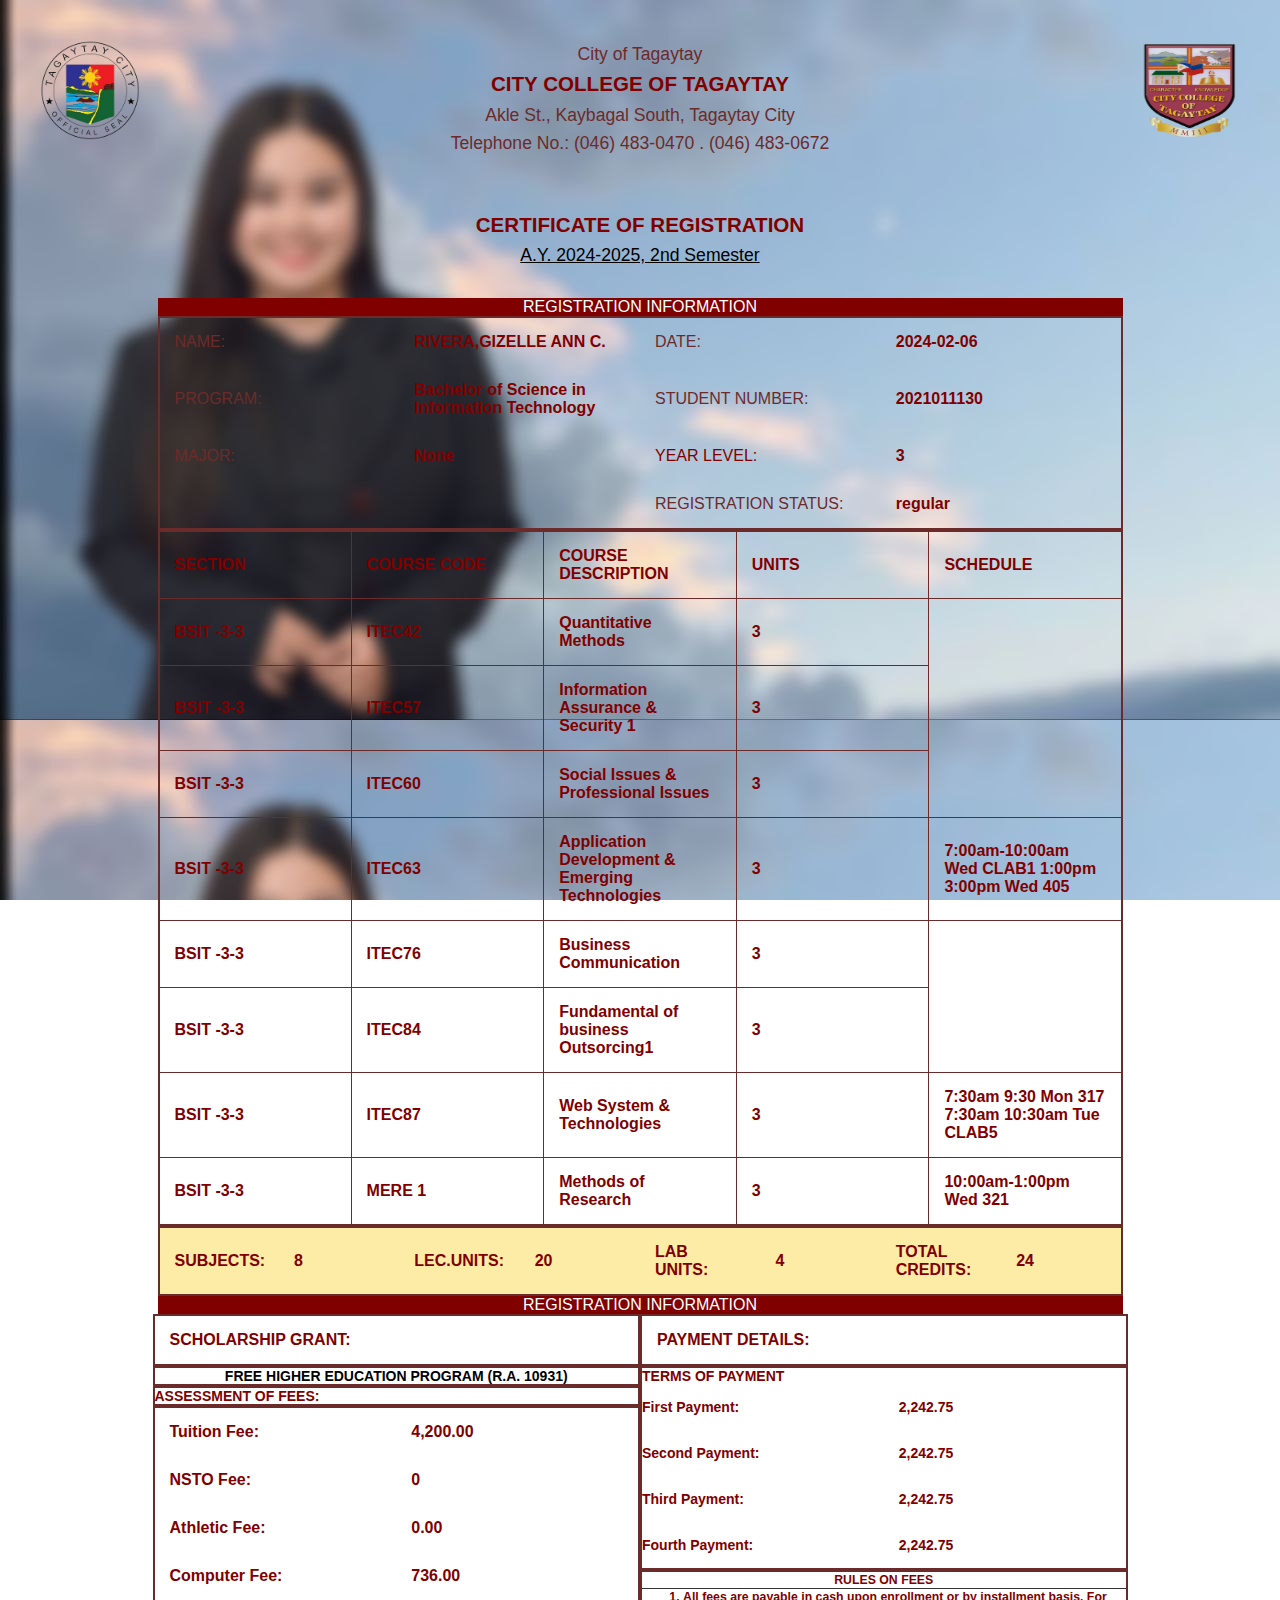
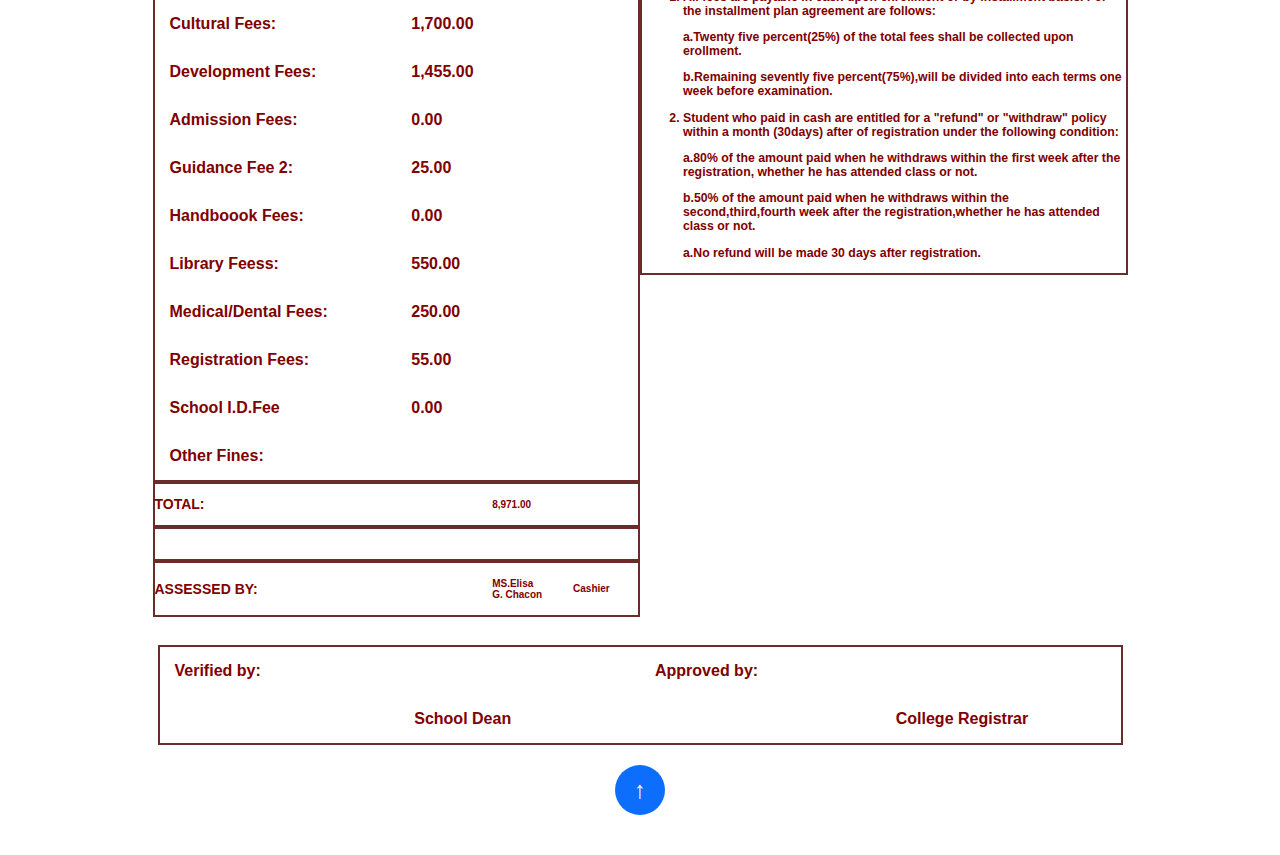
<file: reg.html>
<html>
	<head>
		<title>Registration Form</title>
	</head>
<style>
* {
  box-sizing: border-box;
}

.row {
  margin-left: -5px;
  margin-right: -5px;
}

.column {
  float: left;
  width: 50%;
  padding: 0px;
}

.row::after {
  content: "";
  clear: both;
  display: table;
}

table {
  border-collapse: collapse;
  border-spacing: 0;
  width: 100%;
  border: 1px solid #ddd;
}

th,
td {
  text-align: left;
  padding: 15px;
}


.back-button {
  display: block;
  width: 50px;
  height: 50px;
  border-radius: 50%;
  background-color: #0d6efd;
  color: white;
  text-align: center;
  line-height: 50px;
  font-size: 24px;
  text-decoration: none;
  margin: 20px auto;
}

</style>
	
	<link rel="stylesheet" href="reg.css">
<body style="font-family: Arial, sans-serif; line-height: 1.6; margin: 40px; color: maroon; background-image: url(g1.jpg); background-repeat: repeat; background-attachment: fixed;">
<img id="leftLogo" src="1.png" alt="Left Logo">
<img id="rightLogo" src="2.png" alt="Right Logo">
	<div id="wrapper">
	<div id="content">
	<div class = "form_heading">City of Tagaytay</div>
	<div class = "form_heading"><h3>CITY COLLEGE OF TAGAYTAY</h3></div>
	<div class = "form_heading">Akle St., Kaybagal South, Tagaytay City</div>
	<div class = "form_heading">Telephone No.: (046) 483-0470 . (046) 483-0672</div>
	<BR><BR>
	<div class = "form_heading"><h3>CERTIFICATE OF REGISTRATION</h3></div>
	<div id = "call"><U>A.Y. 2024-2025, 2nd Semester</U><div>
	<br>
	
	<table class = "PersonalInfo">
		<caption class = "red">REGISTRATION INFORMATION</caption>
		
		<tr>
			<td class = "info">NAME:</td>
			<td><strong>RIVERA,GIZELLE ANN C.</strong></td>
			<td class = "info">DATE:</td>
			<td><strong>2024-02-06</strong></td>
		</tr>
		<tr>
			<td class = "info">PROGRAM:</td>
			<td><strong>Bachelor of Science in Information Technology</strong></td>
			<td class = "info">STUDENT NUMBER:</td>
			<td><strong>2021011130</strong></td>
		</tr>
		<tr>
			<td class = "info">MAJOR:</td>
			<td><strong>None</strong></td>
			<td>YEAR LEVEL:</td>
			<td><strong>3</strong></td>
		</tr>
		<tr>
			<td></td>
			<td></td>
			<td class = "info">REGISTRATION STATUS:</td>
			<td><strong>regular</strong></td>
		</tr>
	</table>
	
	<table class = "Table_Content" border="1">
		<tbody>
		<tr>
			<th scope = "column"><p style="color: maroon;">SECTION</p></th>
			<th scope = "column"><p style="color: maroon;">COURSE CODE</p></th>
			<th scope = "column"><p style="color: maroon;">COURSE DESCRIPTION</p></th>
			<th scope = "column"><p style="color: maroon;">UNITS</p></th>
			<th scope = "column"><p style="color: maroon;">SCHEDULE</p></th>
		</tr>
		<tr>
			<td><strong>BSIT -3-3</strong></td>
			<td><strong>ITEC42</strong></td>
			<td><strong>Quantitative Methods </strong></td>
			<td><strong>3</strong></td>
		</tr>
		<tr>
			<td><strong>BSIT -3-3</strong></td>
			<td><strong>ITEC57</strong></td>
			<td><strong>Information Assurance & Security 1</strong></td>
			<td><strong>3</strong></td>
		</tr>
		<tr>
			<td><strong>BSIT -3-3</strong></td>
			<td><strong>ITEC60</strong></td>
			<td><strong>Social Issues & Professional Issues</strong></td>
			<td><strong>3<strong></td>
		</tr>
		<tr>
			<td><strong>BSIT -3-3</strong></td>
			<td><strong>ITEC63</strong></td>
			<td><strong>Application Development & Emerging Technologies</strong></td>
			<td><strong>3</strong></td>
			<td><strong>7:00am-10:00am Wed CLAB1 1:00pm 3:00pm Wed 405</strong></td>
		</tr>
		<tr>
			<td><strong>BSIT -3-3</strong></td>
			<td><strong>ITEC76</strong></td>
			<td><strong>Business Communication</strong></td>
			<td><strong>3</strong></td>
		</tr>
		<tr>
			<td><strong>BSIT -3-3</strong></td>
			<td><strong>ITEC84</strong></td>
			<td><strong>Fundamental of business Outsorcing1</strong></td>
			<td><strong>3</strong></td>
		</tr>
		<tr>
			<td><strong>BSIT -3-3</strong></td>
			<td><strong>ITEC87</strong></td>
			<td><strong>Web System & Technologies</strong></td>
			<td><strong>3</strong></td>
			<td><strong>7:30am 9:30 Mon 317 7:30am 10:30am Tue CLAB5</strong></td>
		</tr>
		<tr>
			<td><strong>BSIT -3-3</strong></td>
			<td><strong>MERE 1</strong></td>
			<td><strong>Methods of Research</strong></td>
			<td><strong>3</strong></td>
			<td><strong>10:00am-1:00pm Wed 321</strong></td>
		</tr>
		</tbody>
	</table>
	
	<table  class = "Table_Summary">
		<tr>
			<td><p style="color: maroon;">SUBJECTS:</p></td>
			<td>8</td>
			<td><p style="color: maroon;">LEC.UNITS:</p></td>
			<td>20</td>
			<td><p style="color: maroon;">LAB UNITS:</p></td>
			<td>4</td>
			<td><p style="color: maroon;">TOTAL CREDITS:</p></td>
			<td>24</td>
			<table class = "PersonalInfo">
			
		<caption class = "red">REGISTRATION INFORMATION</caption>
		<table class = "Table_Content" border="1">
		</tr>
		</tr>
	</table>
		<div class="row">
  <div class="column">
    <table>
      <tr>
        <th style="color: Maroon;">SCHOLARSHIP GRANT:</th>
      </tr>
<div class="rules">
    <table class="payment-table">
       <tr>
    <th style="text-align: center; color: black;">FREE HIGHER EDUCATION PROGRAM (R.A. 10931)</th>
</tr>
	<div class="rules">
    <table class="payment-table">
        <tr>
            <th>ASSESSMENT OF FEES:</th>
        </tr>
		<div class="Fees">
    <table class="Fees-table">
        <tr>
            <th>Tuition Fee:</th>
            <td><strong>4,200.00</strong></td>
        </tr>
        <tr>
            <th>NSTO Fee:</th>
            <td><strong>0</strong></td>
        </tr>
        <tr>
            <th>Athletic Fee:</th>
            <td><strong>0.00</strong></td>
        </tr>
        <tr>
            <th>Computer Fee:</th>
            <td><strong>736.00</strong></td>
        </tr>
        <tr>
            <th>Cultural Fees:</th>
            <td><strong>1,700.00</strong></td>
        </tr>
		<tr>
            <th>Development Fees:</th>
            <td><strong>1,455.00</strong></td>
        </tr>
		<tr>
            <th>Admission Fees:</th>
            <td><strong>0.00</strong></td>
        </tr>
		<tr>
            <th>Guidance Fee 2:</th>
            <td><strong>25.00</strong></td>
        </tr>
		<tr>
            <th>Handboook Fees:</th>
            <td><strong>0.00</strong></td>
        </tr>
		<tr>
            <th>Library Feess:</th>
            <td><strong>550.00</strong></td>
        </tr>
		<tr>
            <th>Medical/Dental Fees:</th>
            <td><strong>250.00</strong></td>
        </tr>
		<tr>
            <th>Registration Fees:</th>
            <td><strong>55.00</strong></td>
        </tr>
		<tr>
            <th>School I.D.Fee</th>
            <td><strong>0.00</strong></td>
        </tr>
		<tr>
            <th>Other Fines:</th>
            <td><strong></strong></td>
        </tr>
	<div class="total">
        <table class="payment-table">
            <tr>
                <th colspan="2">TOTAL:</th>
				<td><strong>8,971.00</strong></td>
            </tr>
   <div class="total">
        <table class="payment-table">
            <tr>
              <th colspan="4" style="padding: 10px;"></th>
				<td><strong></strong></td>
            </tr>
			<div class="total">
        <table class="payment-table">
            <tr>
                <th colspan="4">ASSESSED BY:</th>
				<td><strong>MS.Elisa G. Chacon</strong></td>
				<td><strong>Cashier</strong></td>
            </tr>
    </table>
  </div>
  
  <div class="column">
    <table>
        <tr>
            <th>PAYMENT DETAILS:</th>
        </tr>
    </table>
</div>
<div class="column">
    <table style="font-size: 14px; border-collapse: collapse;">
        <tr><th style="font-size: 14px; color: maroon; padding: 0;">TERMS OF PAYMENT</th>
        </tr>
        <tr><th style="font-size: 14px; color: maroon; padding: 0;">First Payment:</th>
		<td><strong style="font-size: 14px;">2,242.75</strong></td>
		</tr>
        <tr><th style="font-size: 14px; color: maroon; padding: 0;">Second Payment:</th> 
		<td><strong style="font-size: 14px;">2,242.75</strong></td>
        </tr>
        <tr><th style="font-size: 14px; color: maroon; padding: 0;">Third Payment:</th>
		<td><strong style="font-size: 14px;">2,242.75</strong></td>
        </tr>
        <tr><th style="font-size: 14px; color: maroon; padding: 0px;">Fourth Payment:</th>
		 <td><strong style="font-size: 14px;">2,242.75</strong></td>
		</tr>
</table>
</div>
<table class="policy-table">
       <tr>
    <th style="text-align: center;"><strong>RULES ON FEES</strong></th>
</tr>
        <tr>
            <td>
                <ol>
                    <li>All fees are payable in cash upon enrollment or by installment basis. For the installment plan agreement are follows:</li>
					<p>a.Twenty five percent(25%) of the total fees shall be collected upon erollment.</p>
					<p>b.Remaining sevently five percent(75%),will be divided into each terms one week before examination.</p>
                    <li>Student who paid in cash are entitled for a "refund" or "withdraw" policy within a month (30days) after of registration under the following condition:</li>
					<p>a.80% of the amount paid when he withdraws within the first week after the registration, whether he has attended class or not.</p>
					<p>b.50% of the amount paid when he withdraws within the second,third,fourth week after the registration,whether he has attended class or not.</p>
					<p>a.No refund will be made 30 days after registration.</p>
                </ol>
            </td>
        </tr>
    </table>
</body>
</html>
        <td></td>
        <td></td>
        <td></td>
      </tr>
    </table>
  </div>
</div>
<br>
<table>

<tr>
        <th>Verified by:</th>
        <td></td>
        <th>Approved by:</th>
		<td></td>
      </tr><tr>
        <td></td>
        <th>School Dean</th>
        <td></td>
		<th>College Registrar</th>
      </tr>
</table>
	<tbody>
	 <a href="main1.htm" class="back-button">↑</a>
</body>
</html>
</file>
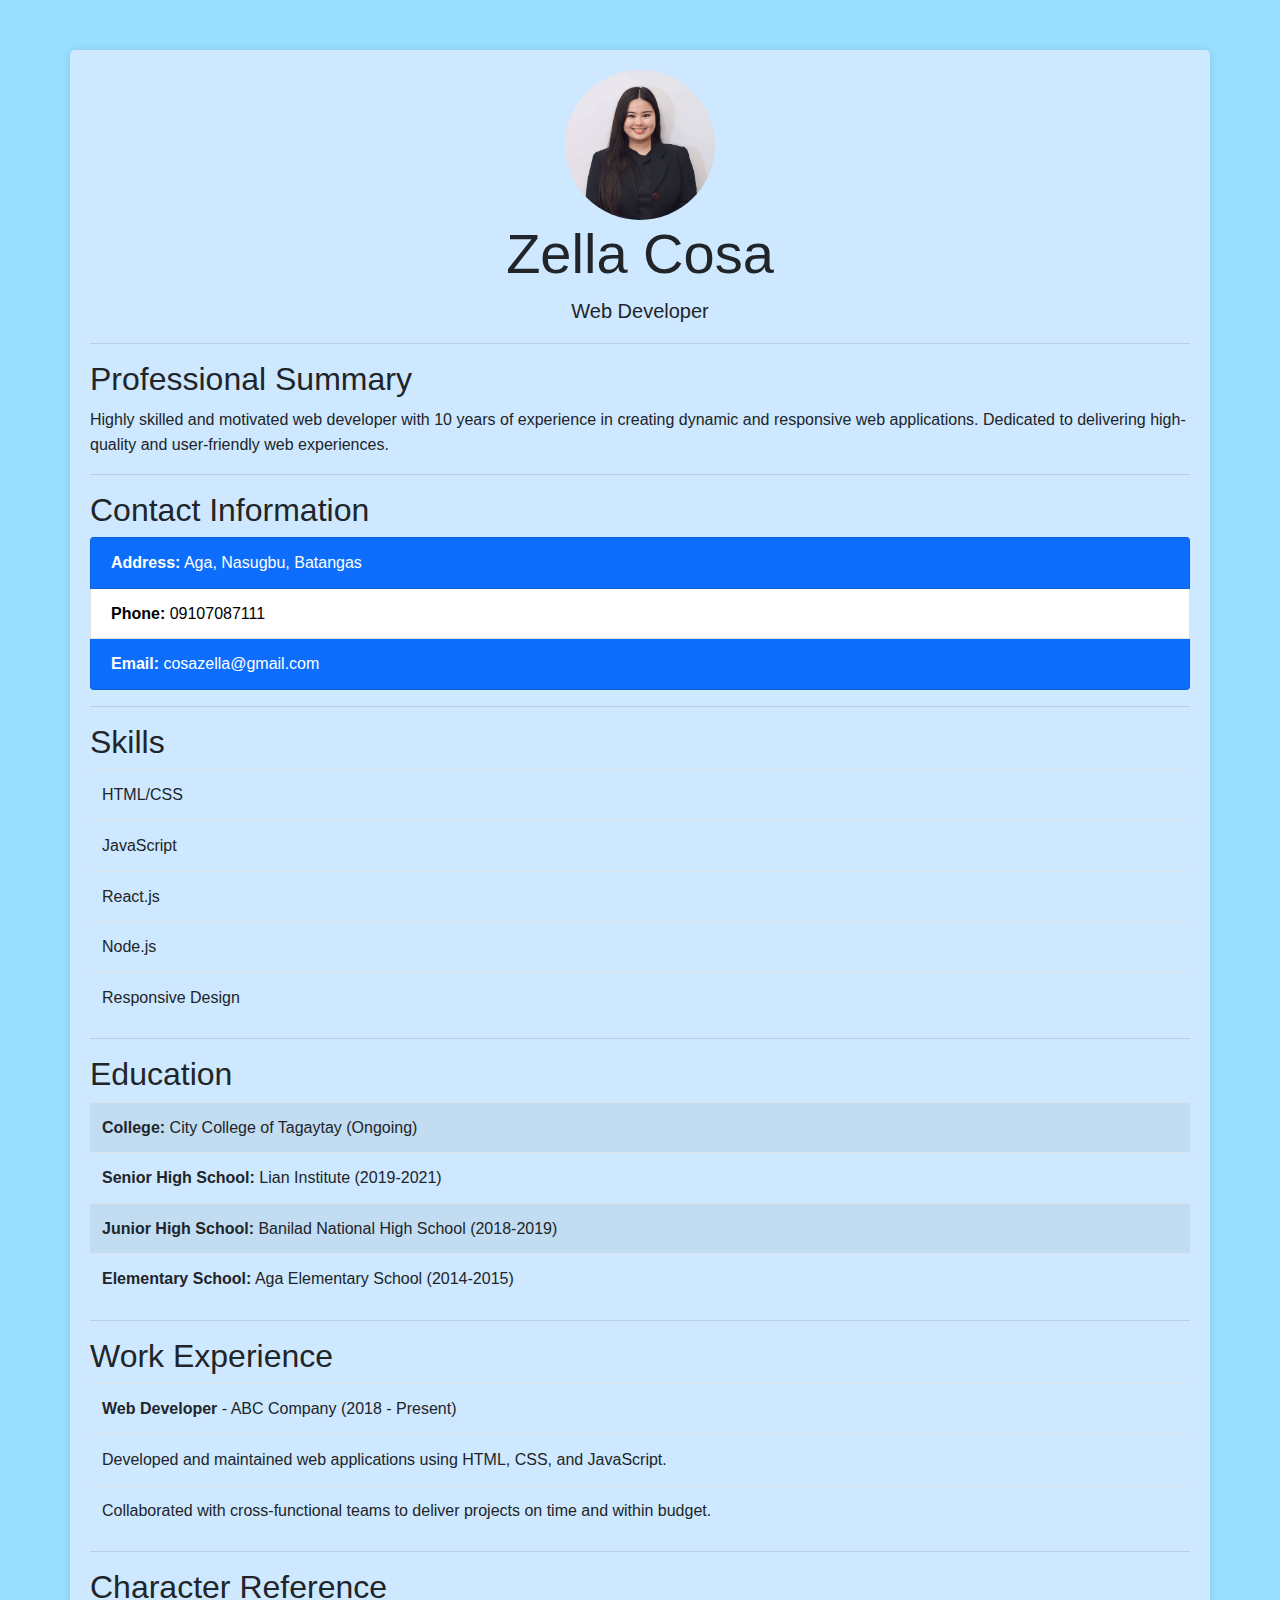
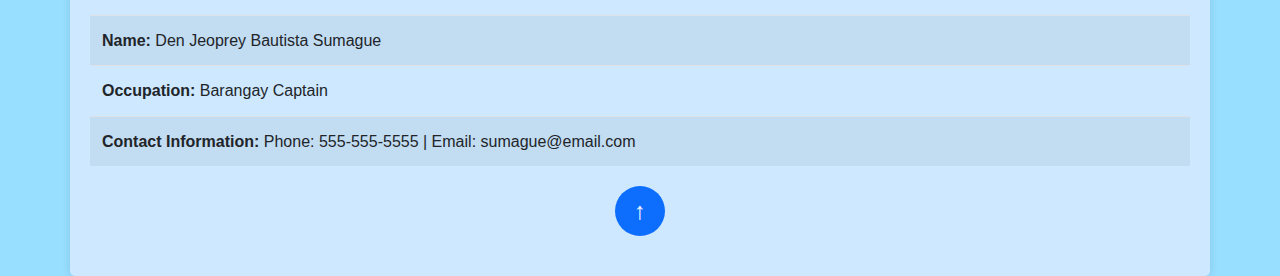
<file: zella.html>
<!DOCTYPE html>
<html lang="en">
<head>
<meta charset="UTF-8">
<meta name="viewport" content="width=device-width, initial-scale=1.0">
<title>Zella</title>
<!-- Bootstrap CSS -->
<link href="https://stackpath.bootstrapcdn.com/bootstrap/4.5.2/css/bootstrap.min.css" rel="stylesheet">
<style>
  body {
    font-family: Arial, sans-serif;
    background-color: #97deff;
    margin: 0;
    padding: 0;
    line-height: 1.6;
  }
  .container {
    background-color: #ddeaffc5;
    box-shadow: 0 0 10px rgba(0, 0, 0, 0.1);
    border-radius: 5px;
    margin-top: 50px;
    padding: 20px;
  }
  .profile-img {
    display: block;
    margin: 0 auto;
    width: 150px;
    height: 150px;
    border-radius: 50%;
    object-fit: cover;
  }
  .back-button {
    display: block;
    width: 50px;
    height: 50px;
    border-radius: 50%;
    background-color: #0d6efd;
    color: white;
    text-align: center;
    line-height: 50px;
    font-size: 24px;
    text-decoration: none;
    margin: 20px auto;
  }
  .list-group-item:nth-child(odd) {
    background-color: #0d6efd;
    color: white;
  }
  .list-group-item:nth-child(even) {
    background-color: white;
    color: black;
  }
</style>
</head>
<body>
<div class="container">
  <header class="text-center">
    <img src="z.jpg" alt="Profile Picture" class="profile-img">
    <h1 class="display-4">Zella Cosa</h1>
    <p class="lead">Web Developer</p>
  </header>
  <hr>
  <div class="section">
    <h2>Professional Summary</h2>
    <p>Highly skilled and motivated web developer with 10 years of experience in creating dynamic and responsive web applications. Dedicated to delivering high-quality and user-friendly web experiences.</p>
  </div>
  <hr>
  <div class="section">
    <h2>Contact Information</h2>
    <ul class="list-group">
      <li class="list-group-item"><strong>Address:</strong> Aga, Nasugbu, Batangas</li>
      <li class="list-group-item"><strong>Phone:</strong> 09107087111</li>
      <li class="list-group-item"><strong>Email:</strong> cosazella@gmail.com</li>
    </ul>
  </div>
  <hr>
  <div class="section">
    <h2>Skills</h2>
    <table class="table table-hover">
      <tbody>
        <tr>
          <td>HTML/CSS</td>
        </tr>
        <tr>
          <td>JavaScript</td>
        </tr>
        <tr>
          <td>React.js</td>
        </tr>
        <tr>
          <td>Node.js</td>
        </tr>
        <tr>
          <td>Responsive Design</td>
        </tr>
      </tbody>
    </table>
  </div>
  <hr>
  <div class="section">
    <h2>Education</h2>
    <table class="table table-striped">
      <tbody>
        <tr>
          <td><strong>College:</strong> City College of Tagaytay (Ongoing)</td>
        </tr>
        <tr>
          <td><strong>Senior High School:</strong> Lian Institute (2019-2021)</td>
        </tr>
        <tr>
          <td><strong>Junior High School:</strong> Banilad National High School (2018-2019)</td>
        </tr>
        <tr>
          <td><strong>Elementary School:</strong> Aga Elementary School (2014-2015)</td>
        </tr>
      </tbody>
    </table>
  </div>
  <hr>
  <div class="section">
    <h2>Work Experience</h2>
    <table class="table table-condensed">
      <tbody>
        <tr>
          <td><strong>Web Developer</strong> - ABC Company (2018 - Present)</td>
        </tr>
        <tr>
          <td>Developed and maintained web applications using HTML, CSS, and JavaScript.</td>
        </tr>
        <tr>
          <td>Collaborated with cross-functional teams to deliver projects on time and within budget.</td>
        </tr>
      </tbody>
    </table>
  </div>
  <hr>
  <div class="section">
    <h2>Character Reference</h2>
    <table class="table table-striped">
      <tbody>
        <tr>
          <td><strong>Name:</strong> Den Jeoprey Bautista Sumague</td>
        </tr>
        <tr>
          <td><strong>Occupation:</strong> Barangay Captain</td>
        </tr>
        <tr>
          <td><strong>Contact Information:</strong> Phone: 555-555-5555 | Email: sumague@email.com</td>
        </tr>
      </tbody>
    </table>
  </div>
  <a href="index.htm" class="back-button">↑</a>
</div>
<!-- Bootstrap JS and dependencies -->
<script src="https://code.jquery.com/jquery-3.5.1.slim.min.js"></script>
<script src="https://cdn.jsdelivr.net/npm/@popperjs/core@2.9.2/dist/umd/popper.min.js"></script>
<script src="https://stackpath.bootstrapcdn.com/bootstrap/4.5.2/js/bootstrap.min.js"></script>
</body>
</html>
</file>
<file: reg.css>
#wrapper {
	width: 965px;
	margin: auto;
}

		
table {
table-layout: fixed;
width: 100%;
border-collapse: collapse;
border: 2px solid #6c2b2b;
text-align: center;
}

.info {
	color: #6c2b2b;
	font-family: "Arial";
}

.PersonalInfo {
	table-layout: fixed;
	width: 100%;
	border-collapse: collapse;
	border: 2px solid #6c2b2b;
	text-align: left;
}

.Table_Summary {
	table-layout: fixed;
	width: 100%;
	border-collapse: collapse;
	border: 2px solid #6c2b2b;
	text-align: left;
	margin-right: 20px;
	background-color: #fdeca6;
	font-weight: bold;

}
.form_heading {
	text-align: center;
	font-family: "Arial";
	font-size: 110%;
	color: #6c2b2b;
}
.form_heading h3{
	color: maroon;
	margin: 0;
	padding: 0;
}

#call {
	text-align: center;
	font-family: "Arial";
	font-size: 110%;
	color: black;
}

.red {
	background-color: maroon;
	color: white;
	}
#leftLogo {
            float: left;
            width: 100px;
            height: 100px;
            margin-right: 15px;
        }

#rightLogo {
            float: right;
            width: 100px;
            height: 100px;
            margin-left: 15px;
			 }
.rules {
    float: right;
}

.payment-table {
    font-size: 10px;
    border-collapse: collapse;
}

.payment-table th {
    font-size: 14px;
    color: maroon;
    padding: 0px;
}

body {
            font-family: Arial, sans-serif;
            line-height: 1.6;
            margin: 20px;
			color: maroon;
			background-image:url(z2.png);
			background-repeat: repeat;
			background-attachment: fixed;
			
        }
        .policy-table {
			float: right;
            width: 50%;
            border-collapse: collapse;
        }
        .policy-table th, .policy-table td {
			font-size: 12.3px;
			 font-weight: bold;
            border: 1px solid #333;
            padding: 1.0px;
            text-align: right-side;
        }
        .policy-table th {
            background-color: White;
			
        }
</file>
